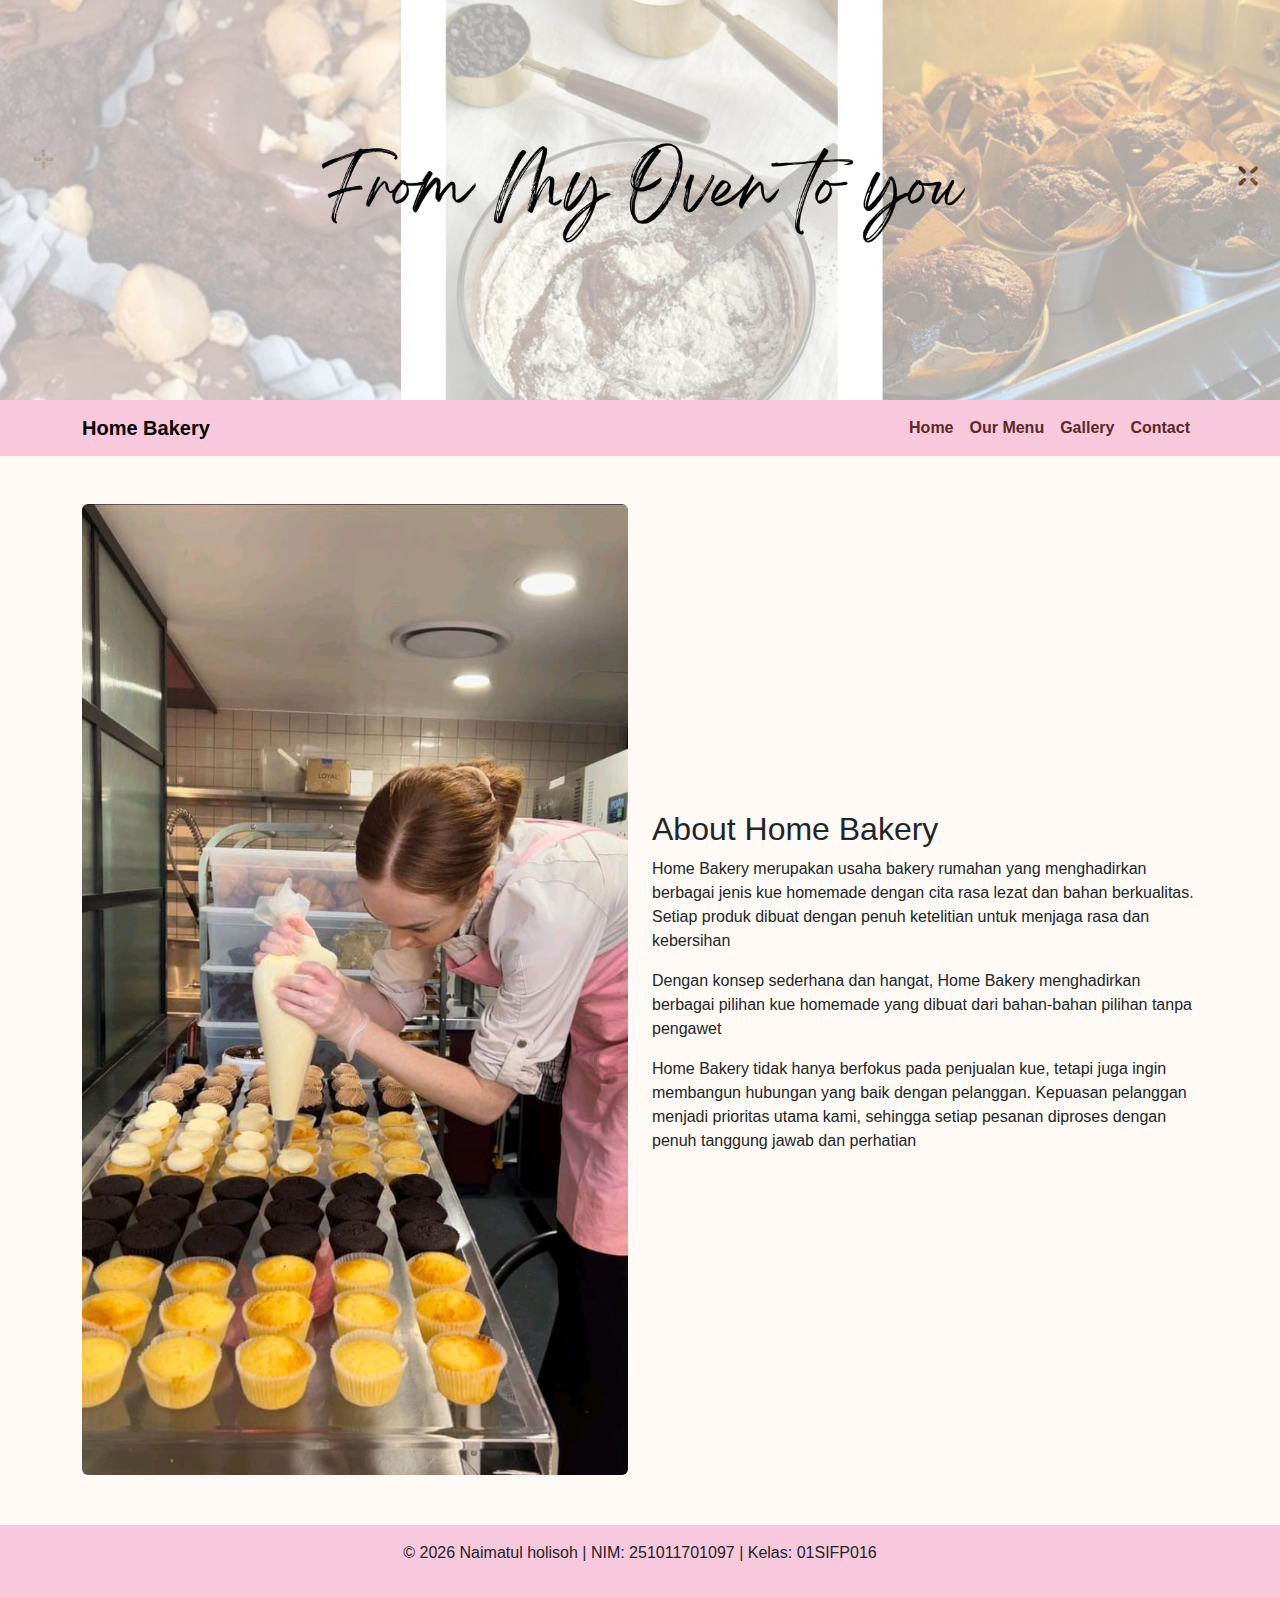
<file: index.html>
<!DOCTYPE html>
<html>
<head>
	<meta charset="utf-8">
	<meta name="viewport" content="width=device-width, initial-scale=1">
	<title>Home Bakery</title>

	<link href="https://cdn.jsdelivr.net/npm/bootstrap@5.3.3/dist/css/bootstrap.min.css" rel="stylesheet">
	<link rel="stylesheet" type="text/css" href="nandaa.css">
</head>
<body>
	<div class="banner">
		<img src="gallery/Bakery.jpg" class="img-fluid" alt="Banner">
</div>
</div>
		
	<div class="menu navbar navbar-expand-lg">
	<div class="container">
		<a class="navbar-brand fw-bold" href="index.html">Home Bakery</a>
		<div class="navbar-nav ms-auto">
			<a class="nav-link" href="index.html">Home</a>
			<a class="nav-link" href="menu.html">Our Menu</a>
			<a class="nav-link" href="galllery.html">Gallery</a>
			<a class="nav-link" href="coontact.html">Contact</a>
		</div>
	</div>
</div>

<div class="container my-5">
	<div class="row align-items-center">
		<div class="col-md-6">
			<img src="gallery/baker1.jpeg" class="img-fluid rounded">
		</div>
		<div class="col-md-6">
			<h2>About Home Bakery</h2>
			<p>Home Bakery merupakan usaha bakery rumahan yang menghadirkan berbagai jenis kue homemade dengan cita rasa lezat dan bahan berkualitas. Setiap produk dibuat dengan penuh ketelitian untuk menjaga rasa dan kebersihan</p>
			<p>Dengan konsep sederhana dan hangat, Home Bakery menghadirkan berbagai pilihan kue homemade yang dibuat dari bahan-bahan pilihan tanpa pengawet</p> 
			<p>Home Bakery tidak hanya berfokus pada penjualan kue, tetapi juga ingin membangun hubungan yang baik dengan pelanggan. Kepuasan pelanggan menjadi prioritas utama kami, sehingga setiap pesanan diproses dengan penuh tanggung jawab dan perhatian</p>
		</div>
	</div>
</div>

	<div class="footer text-center p-3">
	© 2026 Naimatul holisoh | NIM: 251011701097 | Kelas: 01SIFP016
	<p id="waktu"></p>
</footer>

<script src="nandaa.js"></script>
</body>
</html>
</file>
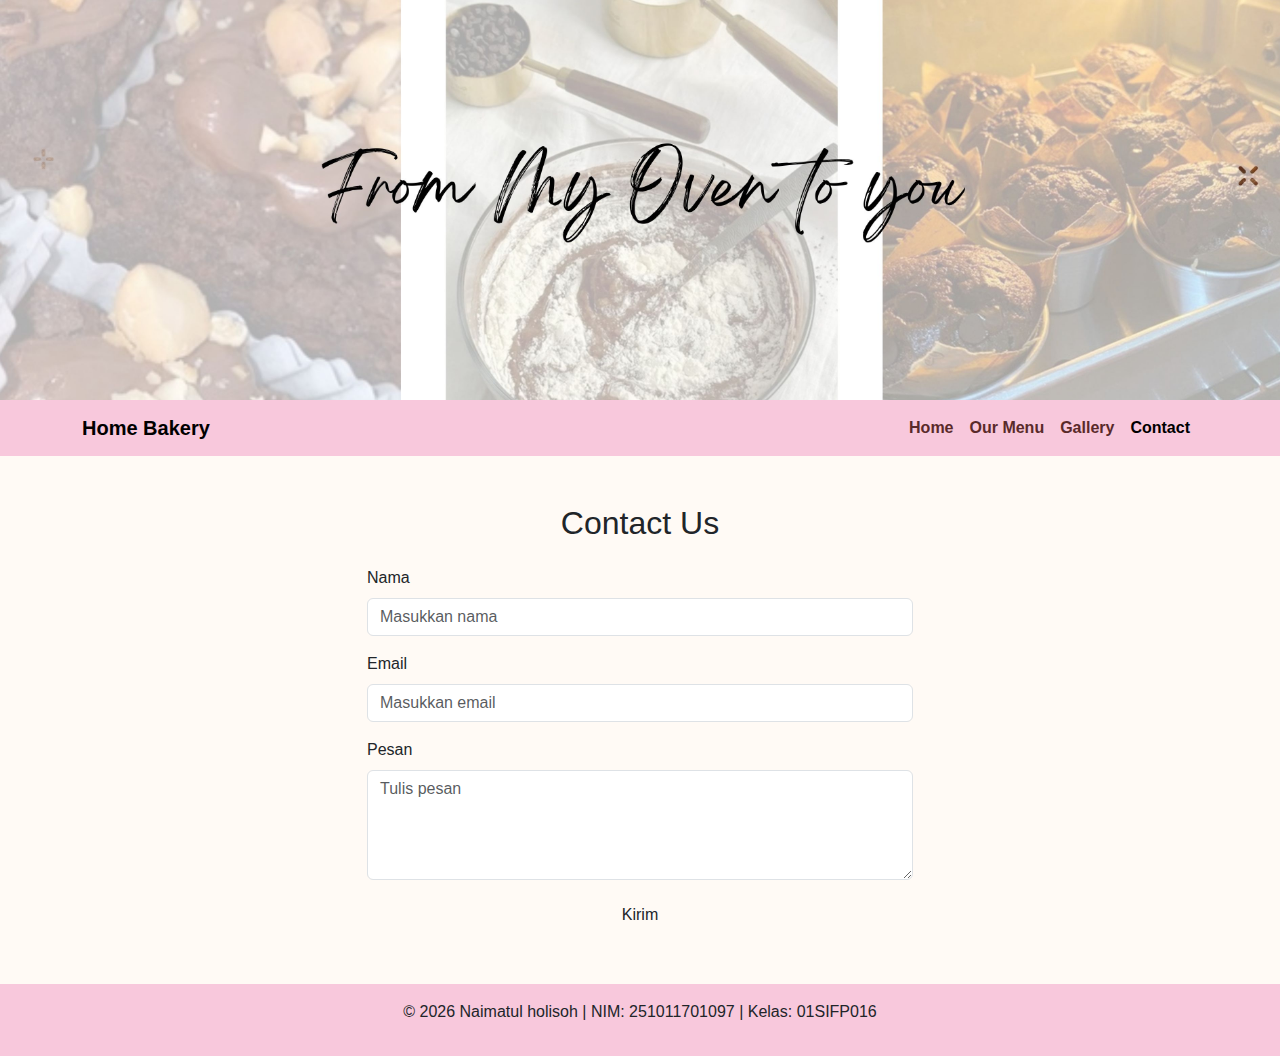
<file: coontact.html>
<!DOCTYPE html>
<html>
<head>
	<meta charset="utf-8">
	<meta name="viewport" content="width=device-width, initial-scale=1">
	<title>Contact - Home Bakery</title>

	<link href="https://cdn.jsdelivr.net/npm/bootstrap@5.3.3/dist/css/bootstrap.min.css" rel="stylesheet">
	<link rel="stylesheet" href="nandaa.css">
</head>
<body>
	<div class="banner">
		<img src="gallery/Bakery.jpg" class="img-fluid" alt="Banner">
</div>
</div>

<nav class="menu navbar navbar-expand-lg">
	<div class="container">
		<a class="navbar-brand fw-bold" href="index.html">Home Bakery</a>
		<div class="navbar-nav ms-auto">
			<a class="nav-link" href="index.html">Home</a>
			<a class="nav-link" href="menu.html">Our Menu</a>
			<a class="nav-link" href="galllery.html">Gallery</a>
			<a class="nav-link active" href="contact.html">Contact</a>
		</div>
	</div>
</nav>

<div class="container my-5">
	<h2 class="text-center mb-4">Contact Us</h2>

	<div class="row justify-content-center">
		<div class="col-md-6">

			<form>
				<div class="mb-3">
					<label class="form-label">Nama</label>
					<input type="text" class="form-control" placeholder="Masukkan nama">
				</div>

				<div class="mb-3">
					<label class="form-label">Email</label>
					<input type="email" class="form-control" placeholder="Masukkan email">
				</div>

				<div class="mb-3">
					<label class="form-label">Pesan</label>
					<textarea class="form-control" rows="4" placeholder="Tulis pesan"></textarea>
				</div>

				<button type="submit" class="btn btn-pink w-100">Kirim</button>
			</form>

		</div>
	</div>
</div>


</div>
</div>
<div class="footer text-center p-3">
	© 2026 Naimatul holisoh | NIM: 251011701097 | Kelas: 01SIFP016
	<p id="waktu"></p>
</footer>

<script src="nandaa.js"></script>
<script src="https://cdn.jsdelivr.net/npm/bootstrap@5.3.3/dist/js/bootstrap.bundle.min.js"></script>
</body>
</html>
</file>
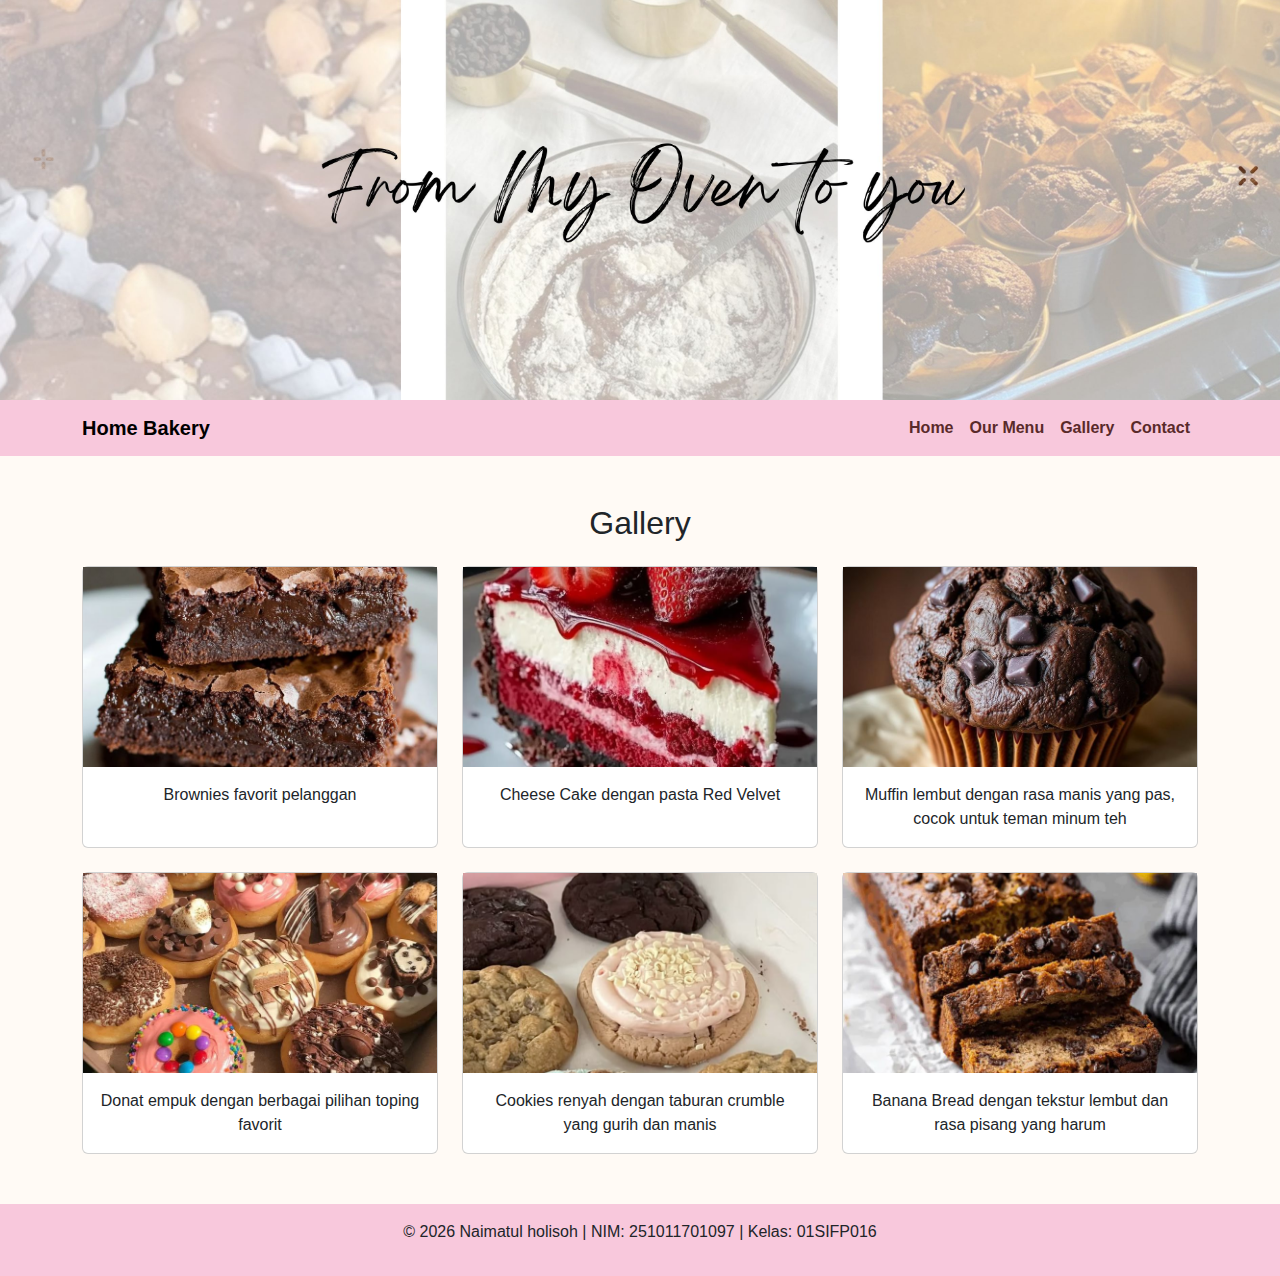
<file: galllery.html>
<!DOCTYPE html>
<html>
<head>
	<meta charset="utf-8">
	<meta name="viewport" content="width=device-width, initial-scale=1">
	<title>Home Bakery</title>

	<link href="https://cdn.jsdelivr.net/npm/bootstrap@5.3.3/dist/css/bootstrap.min.css" rel="stylesheet">
	<link rel="stylesheet" type="text/css" href="nandaa.css">
</head>
<body>
	<div class="banner">
		<img src="gallery/Bakery.jpg" class="img-fluid" alt="Banner">
</div>
</div>
		
	<div class="menu navbar navbar-expand-lg">
	<div class="container">
		<a class="navbar-brand fw-bold" href="index.html">Home Bakery</a>
		<div class="navbar-nav ms-auto">
			<a class="nav-link" href="index.html">Home</a>
			<a class="nav-link" href="menu.html">Our Menu</a>
			<a class="nav-link" href="galllery.html">Gallery</a>
			<a class="nav-link" href="coontact.html">Contact</a>
		</div>
	</div>
</div>

<div class="container my-5">
	<h2 class="text-center mb-4">Gallery</h2>
	<div class="row g-4">
		<div class="col-md-4">
		<div class="card h-100">
			<img src="gallery/cake5.jpg">
			<div class="card-body text-center">
				<p class="card-text">Brownies favorit pelanggan</p>
			</div>
		</div>
	</div>

		<div class="col-md-4">
		<div class="card h-100">
			<img src="gallery/cake3.jpg">
			<div class="card-body text-center">
				<p class="card-text">Cheese Cake dengan pasta Red Velvet</p>
			</div>
		</div>
	</div>

		<div class="col-md-4">
		<div class="card h-100">
			<img src="gallery/cake2.jpeg">
			<div class="card-body text-center">
				<p class="card-text">Muffin lembut dengan rasa manis yang pas, cocok untuk teman minum teh</p>
			</div>
		</div>
	</div>

		<div class="col-md-4">
		<div class="card h-100">
			<img src="gallery/cake6.jpg">
			<div class="card-body text-center">
				<p class="card-text">Donat empuk dengan berbagai pilihan toping favorit</p>
			</div>
		</div>
	</div>

		<div class="col-md-4">
		<div class="card h-100">
			<img src="gallery/cake1.jpeg">
			<div class="card-body text-center">
				<p class="card-text">Cookies renyah dengan taburan crumble yang gurih dan manis</p>
			</div>
		</div>
	</div>

		<div class="col-md-4">
		<div class="card h-100">
			<img src="gallery/cake4.jpg">
			<div class="card-body text-center">
				<p class="card-text">Banana Bread dengan tekstur lembut dan rasa pisang yang harum</p>
			</div>
		</div>
	</div>
	
	</div>
</div>
<div class="footer text-center p-3">
	© 2026 Naimatul holisoh | NIM: 251011701097 | Kelas: 01SIFP016
	<p id="waktu"></p>
</footer>

<script src="nandaa.js"></script>
</body>
</html>

</div>
</div>
</file>
<file: nandaa.css>
body {
	font-family: Verdana, sans-serif;
	background-color: #fffaf5;
	margin: 0;
	}

	.menu {
	background-color: #f8c8dc;
	}

	.menu .nav-link {
	color: #5a2a2a;
	font-weight: bold;
	}

	.menu .nav-link:hover {
	color: deeppink;
	}

	.banner img {
	width: 100%;
	height: 400px;
	object-fit: cover;
	}

	.card img {
	height: 200px;
	object-fit: cover;
	}

	.footer {
	background-color: #f8c8dc;
	margin-top: 50px;
	}
</file>
